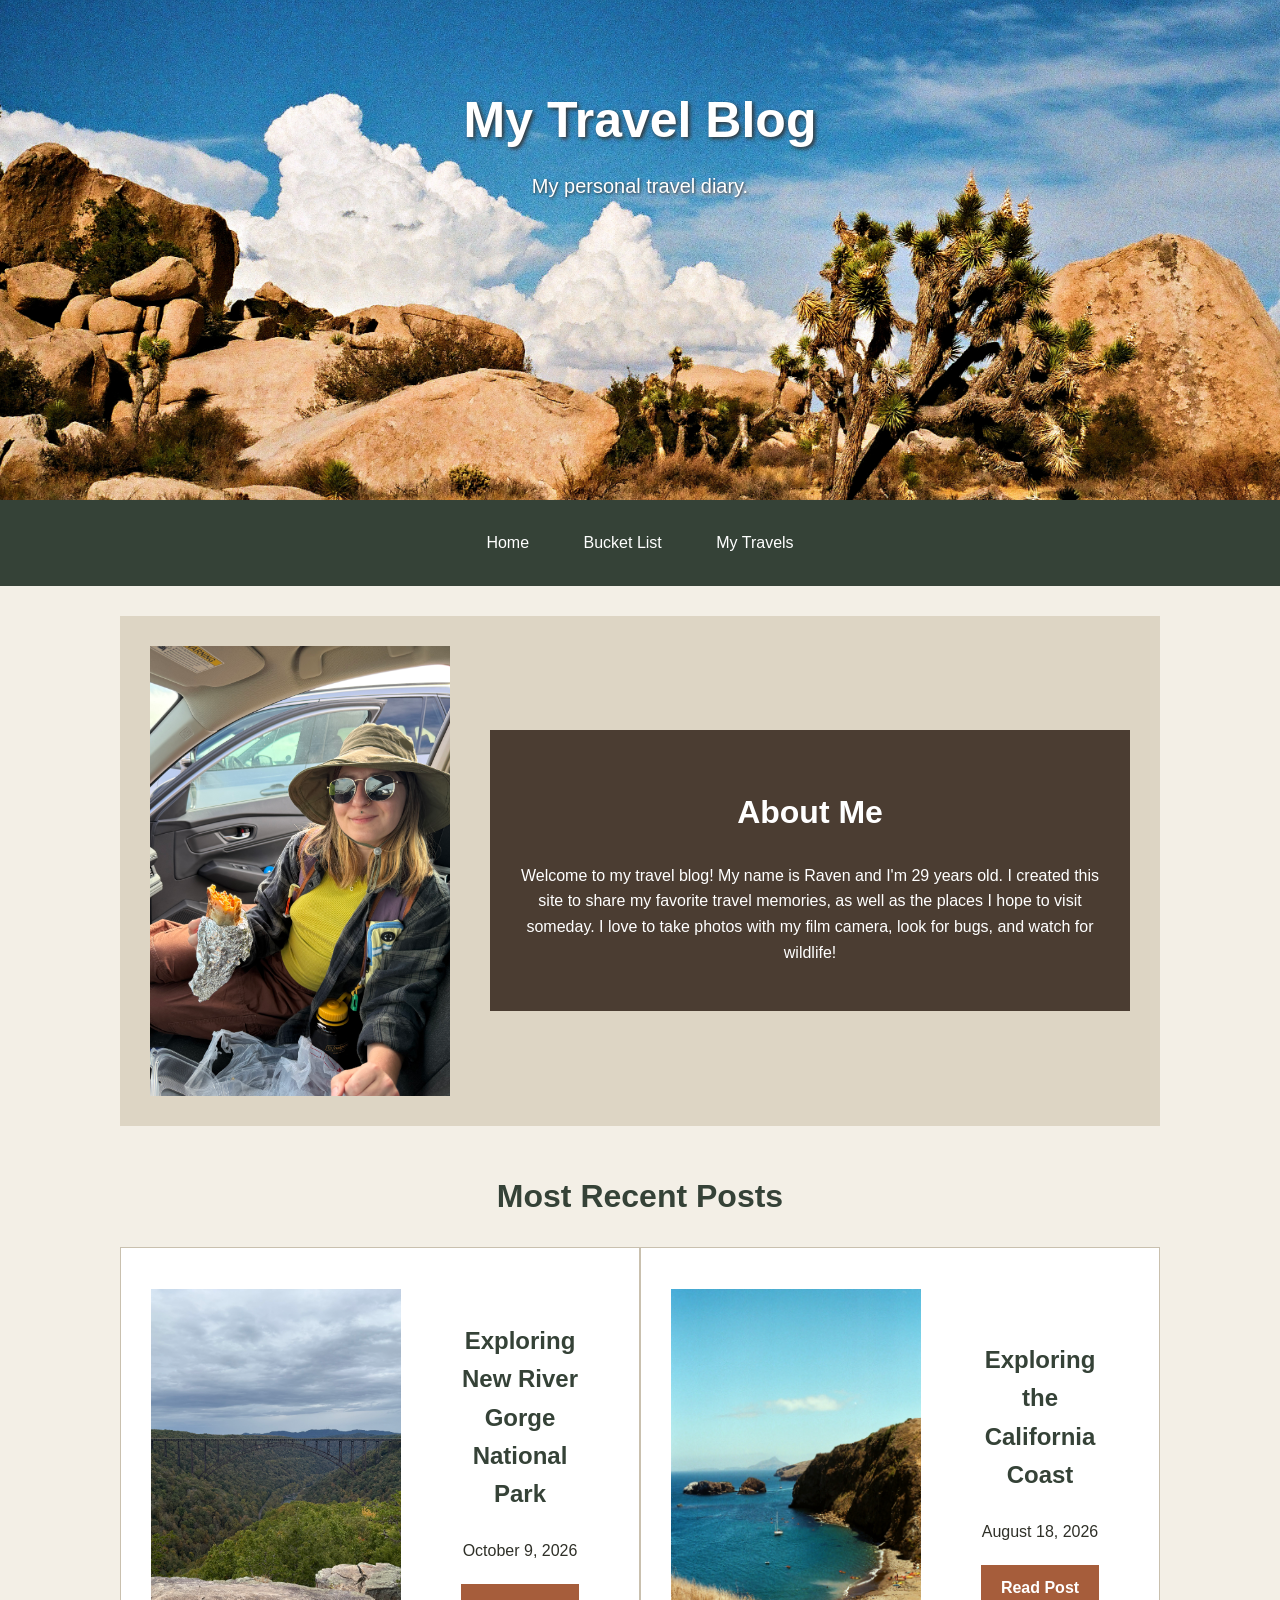
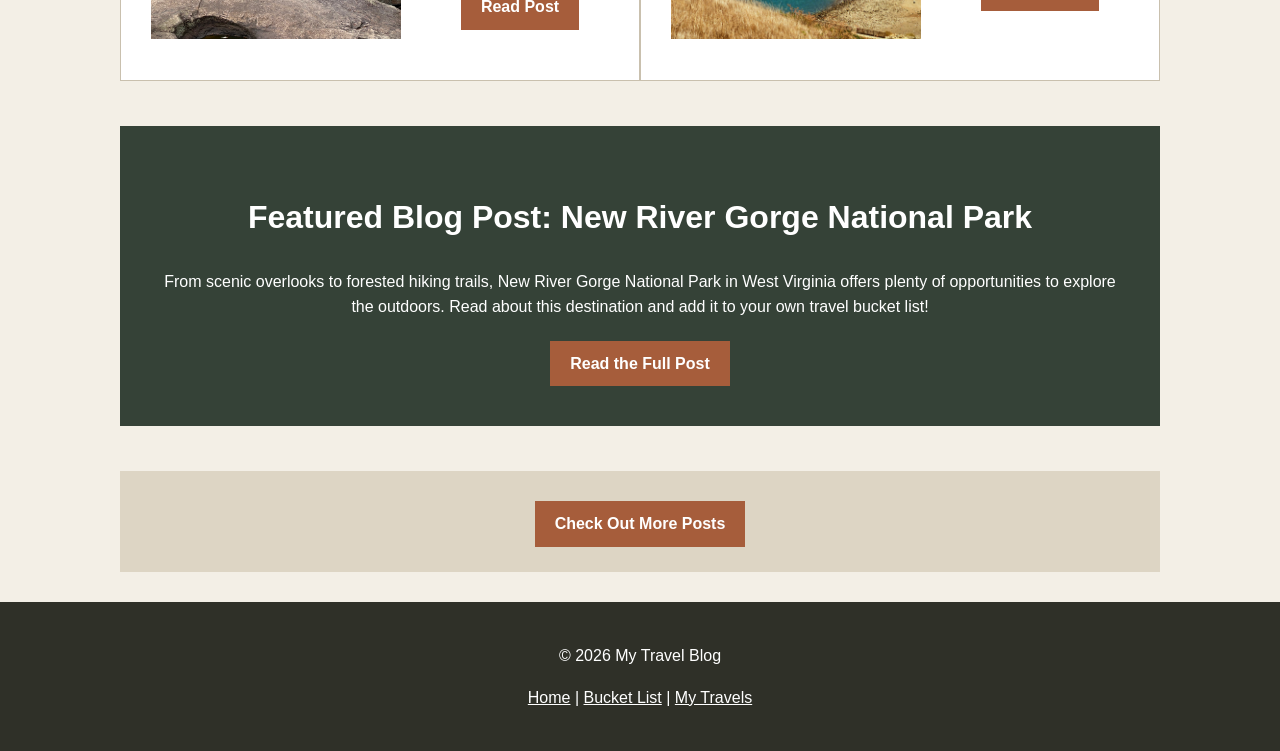
<file: index.html>
<!DOCTYPE html>
<html lang="en">

<head>
    <meta charset="UTF-8">

    <meta name="viewport" content="width=device-width, initial-scale=1.0">

    <meta name="description"
        content="My Travel Blog where I share travel memories, adventures, and places I hope to visit.">

    <title>My Travel Blog</title>

    <link rel="stylesheet" href="styles.css">
</head>

<body>

    <header>

        <a href="index.html">
            <img src="header-joshuatree.jpg"
                alt="Rocky landscape with clouds and a Joshua tree"
                class="header-image">
        </a>

        <div class="header-text">

            <h1>My Travel Blog</h1>

            <p>My personal travel diary.</p>

        </div>

    </header>

    <nav aria-label="Main navigation">

        <a href="index.html" class="nav-button">Home</a>

        <a href="bucket-list.html" class="nav-button">Bucket List</a> 

        <a href="travels.html" class="nav-button">My Travels</a>

    </nav>

    <main id="main-content">

        <!-- About Me section -->
        <section class="about-section">

            <img src="me.jpeg"
                 alt="Woman sitting in a car eating a burrito">

            <div class="about-text">

                <h2>About Me</h2>

                <p>
                    Welcome to my travel blog! My name is Raven and I'm 29 years old.
                    I created this site to share my favorite
                    travel memories, as well as the places I hope to visit someday.
                    I love to take photos with my film camera, look for bugs, and 
                    watch for wildlife!
                </p>

            </div>

        </section>


        <!-- Recent posts -->
        <section>

            <h2>Most Recent Posts</h2>

            <div class="post-list">

                <!-- New River Gorge Blog Post -->

                <article class="post">

                    <img src="new-river-gorge.jpg"
                    alt="New River Gorge Bridge surrounded by forest in West Virginia">

                    <div class="post-text">
                        <h3>Exploring New River Gorge National Park</h3>

                        <p>October 9, 2026</p>

                        <a href="new-river-gorge.html" class="button">
                            Read Post
                        </a>

                    </div>

                </article>

                <!-- California blog post -->

                <article class="post">

                    <img src="channelislands.jpg"
                         alt="Beautiful beach and ocean from Channel Islands">

                    <div class="post-text">

                        <h3>Exploring the California Coast</h3>

                        <p>August 18, 2026</p>

                        <a href="california.html" class="button">Read Post</a>
                    </div>

                </article>

            </div>

        </section>


        <!-- Featured blog post, most recent post-->
        <section class="featured-post">

            <h2>Featured Blog Post: New River Gorge National Park</h2>

            <p>
                From scenic overlooks to forested hiking trails,
                New River Gorge National Park in West Virginia offers
                plenty of opportunities to explore the outdoors.
                Read about this destination and add it to your own
                travel bucket list!
            </p>

            <a href="new-river-gorge.html" class="button">
                Read the Full Post
            </a>

        </section>


        <!-- More posts -->
        <div class="more-posts">

            <a href="travels.html" class="button">
                Check Out More Posts
            </a>

        </div>

    </main>

    <footer>

        <p>© 2026 My Travel Blog</p>

        <p>
            <a href="index.html">Home</a> |
            <a href="bucket-list.html">Bucket List</a> |
            <a href="travels.html">My Travels</a> 
        </p>

    </footer>

</body>

</html>
</file>
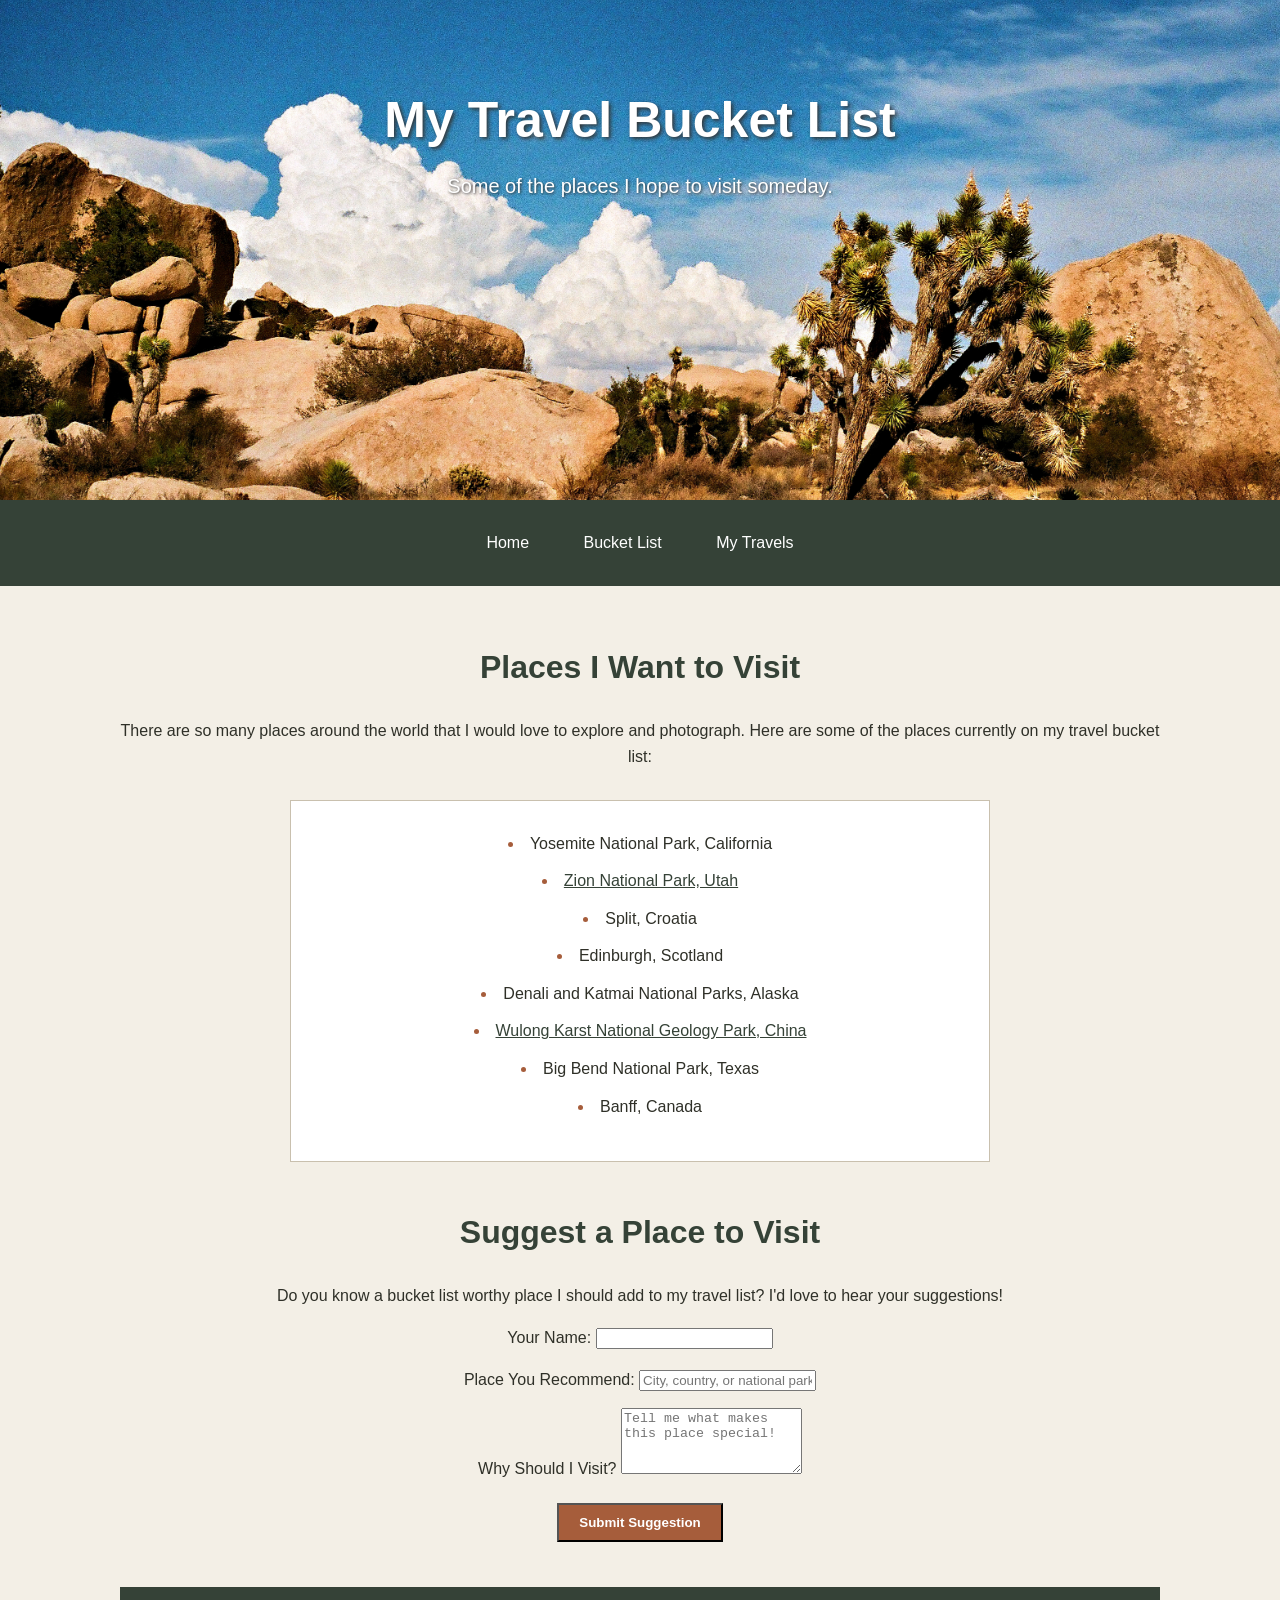
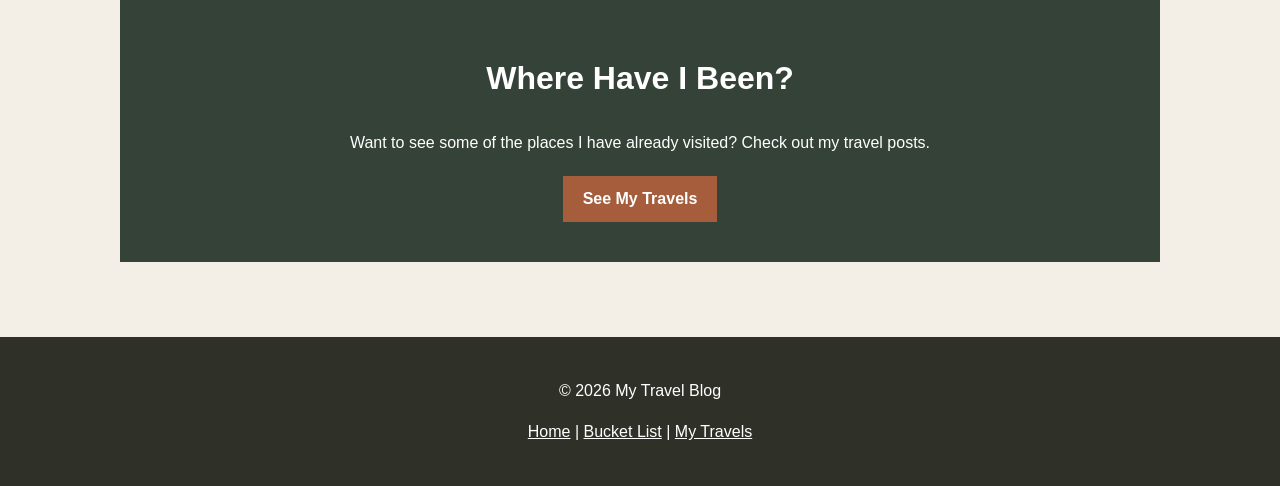
<file: bucket-list.html>
<!DOCTYPE html>
<html lang="en">

<head>

    <meta charset="UTF-8">

    <meta name="viewport" content="width=device-width, initial-scale=1.0">

    <meta name="description"
        content="My travel bucket list of places I hope to visit someday.">

    <title>Travel Bucket List | My Travel Blog</title>

    <link rel="stylesheet" href="styles.css">

</head>

<body>

    <header>

        <a href="index.html">
            <img src="header-joshuatree.jpg"
                alt="Rocky landscape with clouds and a Joshua tree"
                class="header-image">
        </a>

        <div class="header-text">

            <h1>My Travel Bucket List</h1>

            <p>Some of the places I hope to visit someday.</p>

        </div>

    </header>

    <nav aria-label="Main navigation">

        <a href="index.html" class="nav-button">Home</a>

        <a href="bucket-list.html" class="nav-button">Bucket List</a>

        <a href="travels.html" class="nav-button">My Travels</a>

    </nav>

    <main>

        <section>

            <h2>Places I Want to Visit</h2>

            <p>
                There are so many places around the world that I
                would love to explore and photograph. 
                Here are some of the places
                currently on my travel bucket list:
            </p>

            <ul class="bucket-list">

                <li>Yosemite National Park, California</li>

                <li>
                    <a href="https://www.nps.gov/zion/index.htm">Zion National Park, Utah</a>
                </li>

                <li>Split, Croatia</li>

                <li>Edinburgh, Scotland</li>

                <li>Denali and Katmai National Parks, Alaska</li>

                <li>
                    <a href="https://www.ichongqing.info/attraction/wulong-karst-national-geology-park/">Wulong Karst National Geology Park, China</a>
                </li>

                <li>Big Bend National Park, Texas</li>

                <li>Banff, Canada</li>

            </ul>

        </section>


        <section class="suggestion-form">

            <h2>Suggest a Place to Visit</h2>

            <p>
                Do you know a bucket list worthy place I should add 
                to my travel list? I'd love to hear your suggestions!
            </p>

            <form id="suggestionForm">

                <p>
                    <label for="visitorName">Your Name:</label>
                    <input type="text" id="visitorName" name="visitorName"
                           required>
                </p>

                <p>
                    <label for="placeName">Place You Recommend:</label>
                    <input type="text" id="placeName" name="placeName"
                           placeholder="City, country, or national park"
                           required>
                </p>

                <p>
                    <label for="reason">Why Should I Visit?</label>
                    <textarea id="reason" name="reason" rows="4"
                              placeholder="Tell me what makes this place special!"
                              required></textarea>
                </p>

                <button type="submit" class="button">
                    Submit Suggestion
                </button>

            </form>

            <p id="formMessage" role="status" aria-live="polite"></p>

        </section>


        <section class="featured-post">

            <h2>Where Have I Been?</h2>

            <p>
                Want to see some of the places I have already visited?
                Check out my travel posts.
            </p>

            <a href="travels.html" class="button">
                See My Travels
            </a>

        </section>


    </main>

    <footer>

        <p>© 2026 My Travel Blog</p>

        <p>
            <a href="index.html">Home</a> |
            <a href="bucket-list.html">Bucket List</a> |
            <a href="travels.html">My Travels</a>
        </p>
        
    </footer>   

    <script>
        const suggestionForm = document.getElementById("suggestionForm");

        suggestionForm.addEventListener("submit", function(event) {
            event.preventDefault();

            const visitorName = document.getElementById("visitorName").value;
            const placeName = document.getElementById("placeName").value;

            document.getElementById("formMessage").textContent =
                "Thank you, " + visitorName + "! " + placeName +
                " has been added to my list of suggestions.";

            suggestionForm.reset();
        });
    </script>

</body>

</html>
</file>
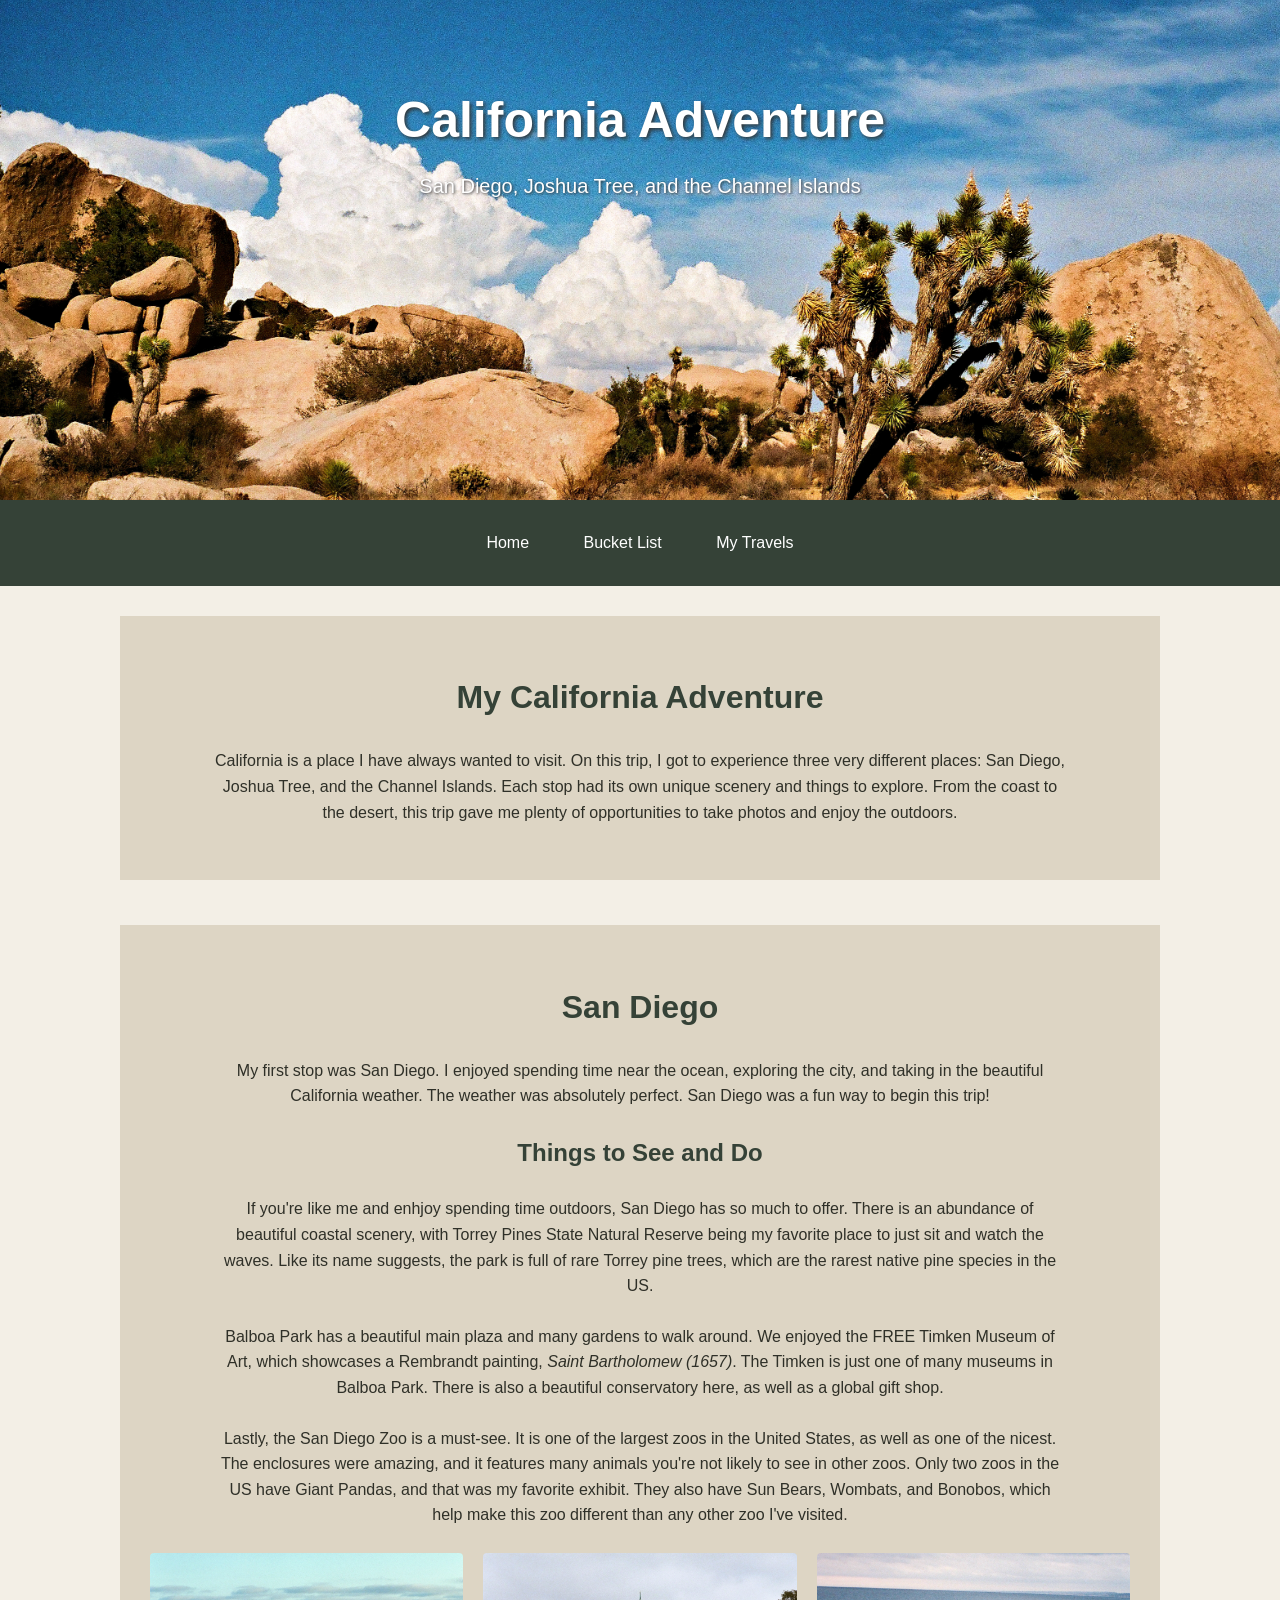
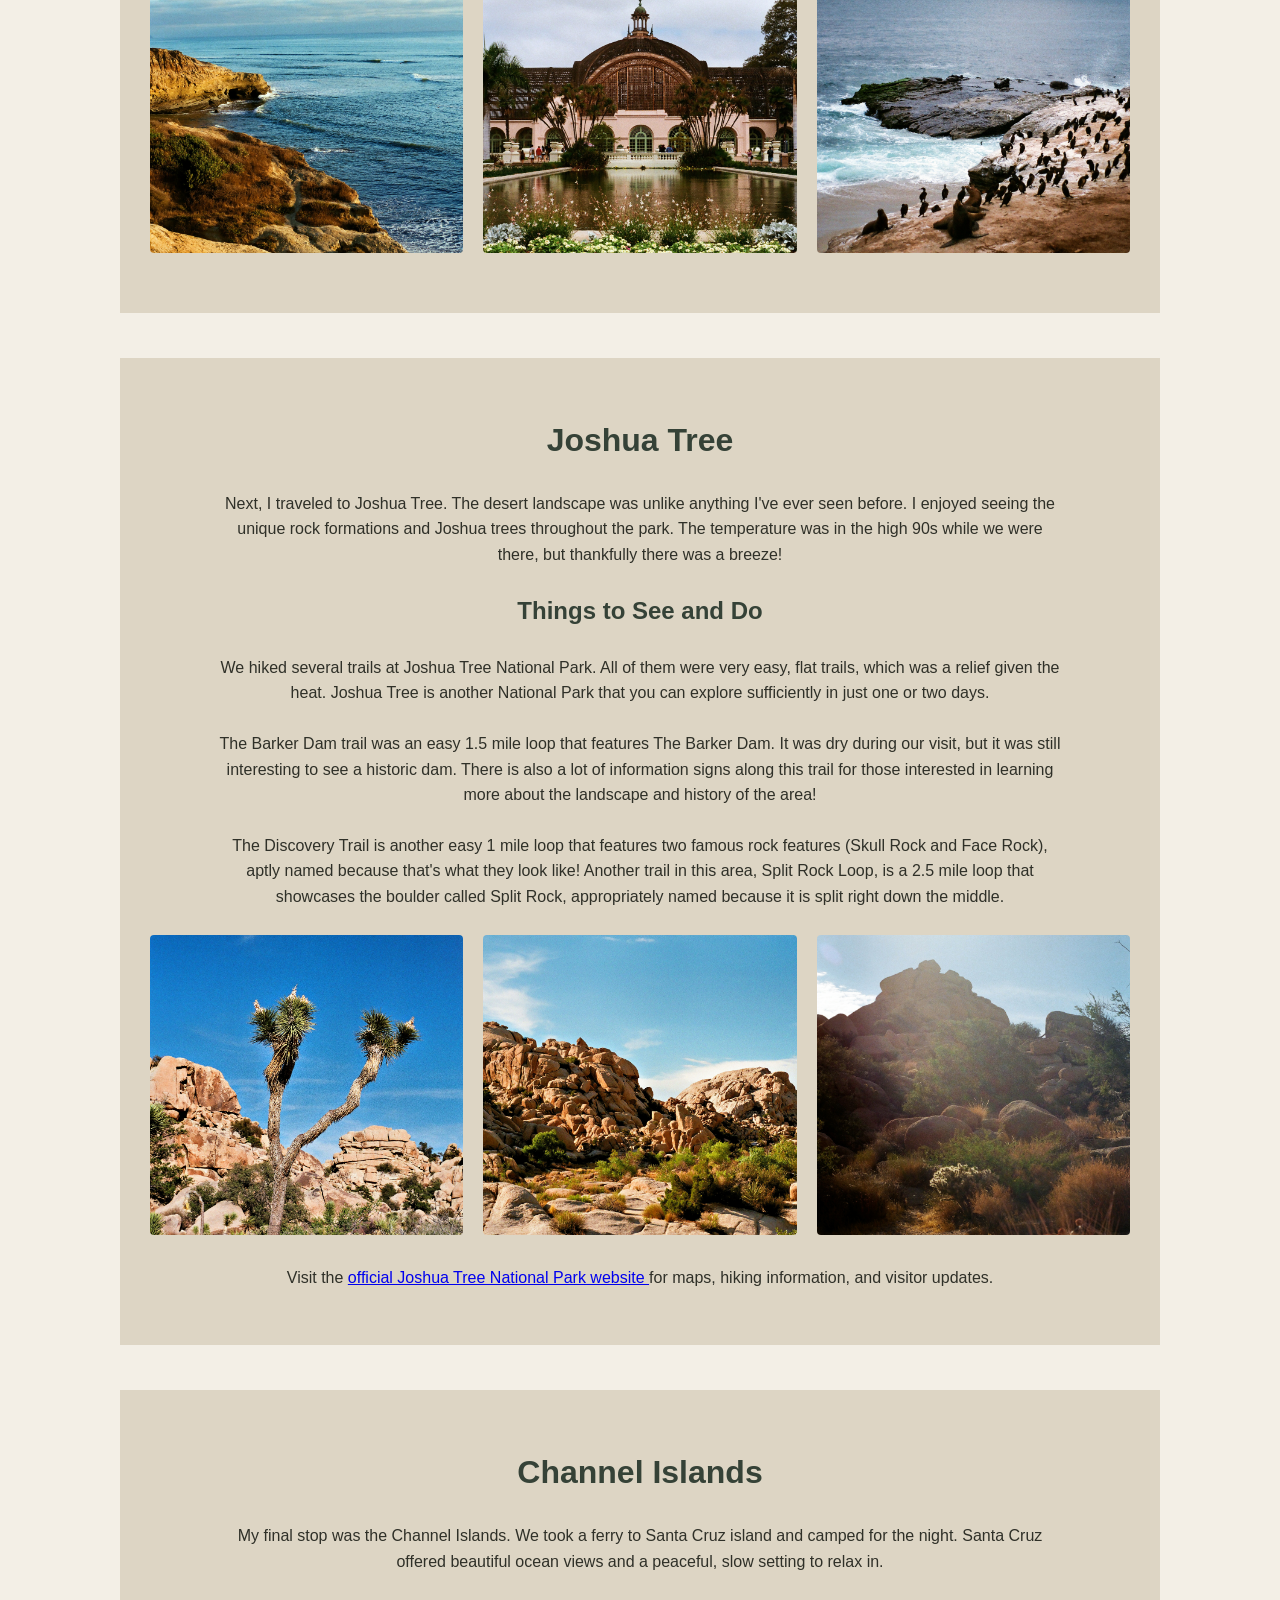
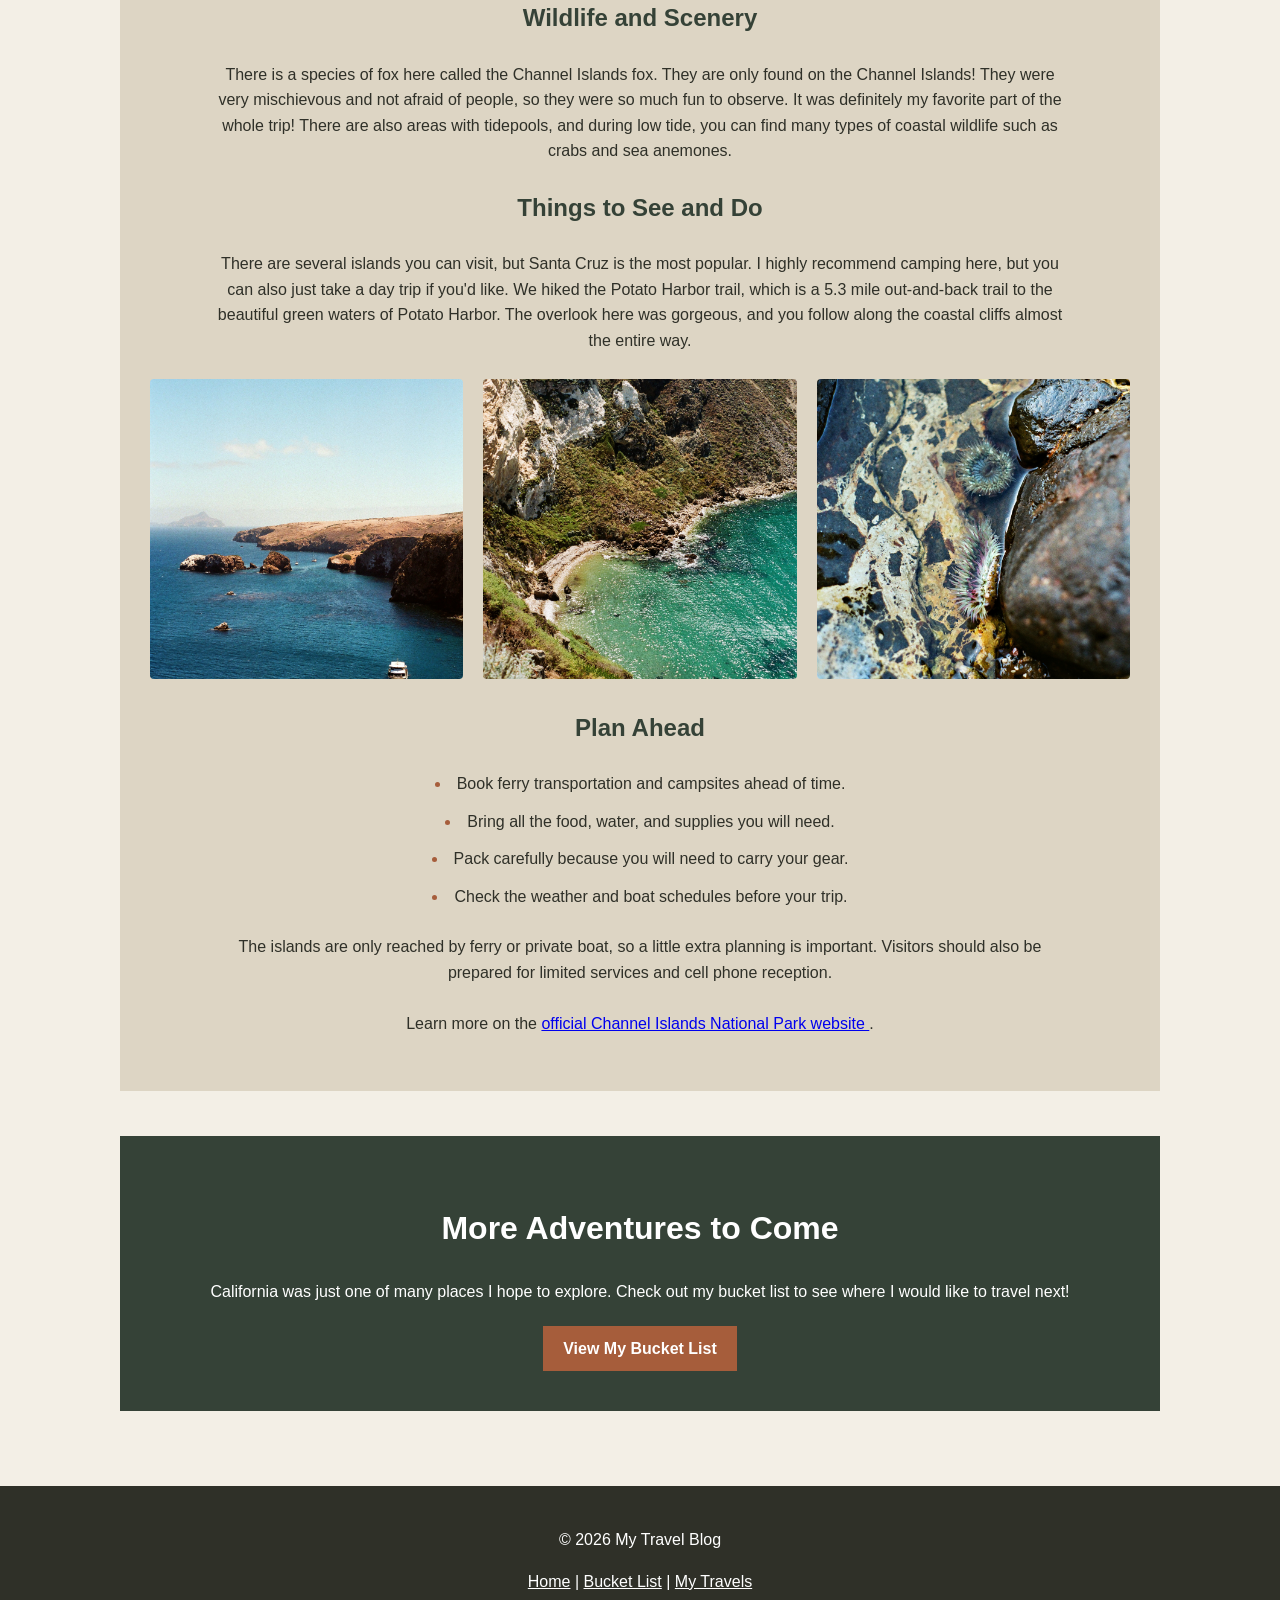
<file: california.html>
<!DOCTYPE html>
<html lang="en">

<head>

    <meta charset="UTF-8">

    <meta name="viewport" content="width=device-width, initial-scale=1.0">

    <meta name="description"
        content="A California travel post about visiting San Diego, Joshua Tree, and Channel Islands National Parks.">

    <title>Exploring the California Coast | My Travel Blog</title>

    <link rel="stylesheet" href="styles.css">

</head>

<body>

    <header>

        <a href="index.html">
            <img src="header-joshuatree.jpg"
                alt="Rocky landscape with clouds and a Joshua tree"
                class="header-image">
        </a>

        <div class="header-text">

            <h1>California Adventure</h1>

            <p>San Diego, Joshua Tree, and the Channel Islands</p>

        </div>

    </header>


    <nav aria-label="Main navigation">

        <a href="index.html" class="nav-button">Home</a>

        <a href="bucket-list.html" class="nav-button">Bucket List</a>

        <a href="travels.html" class="nav-button">My Travels</a>

    </nav>

    <main id="main-content">

        <section class="travel-stop">

            <h2>My California Adventure</h2>

            <p>
                California is a place I have always wanted to visit.
                On this trip, I got to experience three very different
                places: San Diego, Joshua Tree, and the Channel Islands.
                Each stop had its own unique scenery and things to explore.
                From the coast to the desert, this trip gave me plenty
                of opportunities to take photos and enjoy the outdoors.
            </p>

        </section>

        <!-- San Diego -->

        <section class="travel-stop">

            <h2>San Diego</h2>

            <p>
                My first stop was San Diego. I enjoyed spending time
                near the ocean, exploring the city, and taking in the
                beautiful California weather. The weather was absolutely perfect. 
                San Diego was a fun way to begin this trip!
            </p>

            <h3>Things to See and Do</h3>

            <p>
                If you're like me and enhjoy spending time outdoors, San Diego
                has so much to offer. There is an abundance of beautiful coastal
                scenery, with Torrey Pines State Natural Reserve being my favorite
                place to just sit and watch the waves. Like its name suggests, the 
                park is full of rare Torrey pine trees, which are the rarest native
                pine species in the US.
            </p>

            <p>
                Balboa Park has a beautiful main plaza and many gardens to walk around. 
                We enjoyed the FREE Timken Museum of Art, which showcases a Rembrandt 
                painting, <cite>Saint Bartholomew (1657)</cite>. The Timken is just
                one of many museums in Balboa Park.
                There is also a beautiful conservatory here, as well as a global gift shop.
            </p> 

            <p>
                Lastly, the San Diego Zoo is a must-see. It is one of the largest zoos in 
                the United States, as well as one of the nicest. The enclosures were 
                amazing, and it features many animals you're not likely to see in other 
                zoos. Only two zoos in the US have Giant Pandas, and that was my favorite 
                exhibit. They also have Sun Bears, Wombats, and Bonobos, which help make
                this zoo different than any other zoo I've visited.
            </p>

            <div class="photo-row">

                <img src="sandiego1.jpg"
                     alt="View of the coastline and the ocean">

                <img src="sandiego2.jpg"
                     alt="Wooden conservatory at Balboa Park">

                <img src="sandiego3.jpg"
                     alt="Sea lions and cormorants at La Jolla Cove">

            </div>

        </section>

        <!-- Joshua Tree -->

        <section class="travel-stop">

            <h2>Joshua Tree</h2>

            <p>
                Next, I traveled to Joshua Tree. The desert landscape
                was unlike anything I've ever seen before. I enjoyed seeing
                the unique rock formations and Joshua trees throughout
                the park. The temperature was in the high 90s while we were there, 
                but thankfully there was a breeze! 
            </p>

            <h3>Things to See and Do</h3>

            <p>
                We hiked several trails at Joshua Tree National Park. All of them
                were very easy, flat trails, which was a relief given the heat.
                Joshua Tree is another National Park that you can explore sufficiently
                in just one or two days.
            </p>

            <p>
                The Barker Dam trail was an easy 1.5 mile loop that features The Barker
                Dam. It was dry during our visit, but it was still interesting to see 
                a historic dam. There is also a lot of information signs along this 
                trail for those interested in learning more about the landscape and
                history of the area!
            </p>

            <p>
                The Discovery Trail is another easy 1 mile loop that features two famous rock features (Skull Rock and Face Rock), aptly named because that's what they look like! Another trail in this area, Split Rock Loop, is a 2.5 mile loop that showcases the boulder called Split Rock, appropriately named because it is split right down the middle.
            </p>

            <div class="photo-row">

                <img src="joshuatree1.jpg"
                     alt="Joshua tree surrounded by desert landscape">

                <img src="joshuatree2.jpg"
                     alt="Rock formations in Joshua Tree">

                <img src="joshuatree3.jpg"
                     alt="Desert landscape in Joshua Tree">

            </div>

            <p>
                Visit the
                <a href="https://www.nps.gov/jotr/index.htm">
                    official Joshua Tree National Park website
                </a>
                for maps, hiking information, and visitor updates.
            </p>

        </section>

        <!-- Channel Islands -->

        <section class="travel-stop">

            <h2>Channel Islands</h2>

            <p>
                My final stop was the Channel Islands. We took a ferry to Santa Cruz 
                island and camped for the night. Santa Cruz offered beautiful 
                ocean views and a peaceful, slow setting to relax in. 
            </p>

            <h3>Wildlife and Scenery</h3>

            <p>
                There is a species of fox here called the Channel Islands fox. 
                They are only found on the Channel Islands! They were very 
                mischievous and not afraid of people, so they were so much fun
                to observe. It was definitely my favorite part of the whole trip!
                There are also areas with tidepools, and during low tide, you can
                find many types of coastal wildlife such as crabs and sea anemones.
            </p>

            <h3>Things to See and Do</h3>

            <p>
                There are several islands you can visit, but Santa Cruz is the most
                popular. I highly recommend camping here, but you can also just take
                a day trip if you'd like. We hiked the Potato Harbor trail, which is 
                a 5.3 mile out-and-back trail to the beautiful green waters of Potato
                Harbor. The overlook here was gorgeous, and you follow along the 
                coastal cliffs almost the entire way. 
            </p>


            <div class="photo-row">

                <img src="channelislands1.jpg"
                     alt="Ocean view at the Channel Islands">

                <img src="channelislands2.jpg"
                     alt="Beach and coastline at the Channel Islands">

                <img src="channelislands3.jpg"
                     alt="Sea anemones in a small tide pool">

            </div>

            <h3>Plan Ahead</h3>

            <ul>
                <li>Book ferry transportation and campsites ahead of time.</li>
                <li>Bring all the food, water, and supplies you will need.</li>
                <li>Pack carefully because you will need to carry your gear.</li>
                <li>Check the weather and boat schedules before your trip.</li>
            </ul>

            <p>
                The islands are only reached by ferry or private boat,
                so a little extra planning is important. Visitors
                should also be prepared for limited services and
                cell phone reception.
            </p>

            <p>
                Learn more on the
                <a href="https://www.nps.gov/chis/index.htm">
                    official Channel Islands National Park website
                </a>.
            </p>

        </section>

        <section class="featured-post">

            <h2>More Adventures to Come</h2>

            <p>
                California was just one of many places I hope to
                explore. Check out my bucket list to see where I
                would like to travel next!
            </p>

            <a href="bucket-list.html" class="button">
                View My Bucket List
            </a>

        </section>

    </main>

    <footer>

        <p>© 2026 My Travel Blog</p>

        <p>
            <a href="index.html">Home</a> |
            <a href="bucket-list.html">Bucket List</a> |
            <a href="travels.html">My Travels</a> 
        </p>

    </footer>

</body>

</html>
</file>
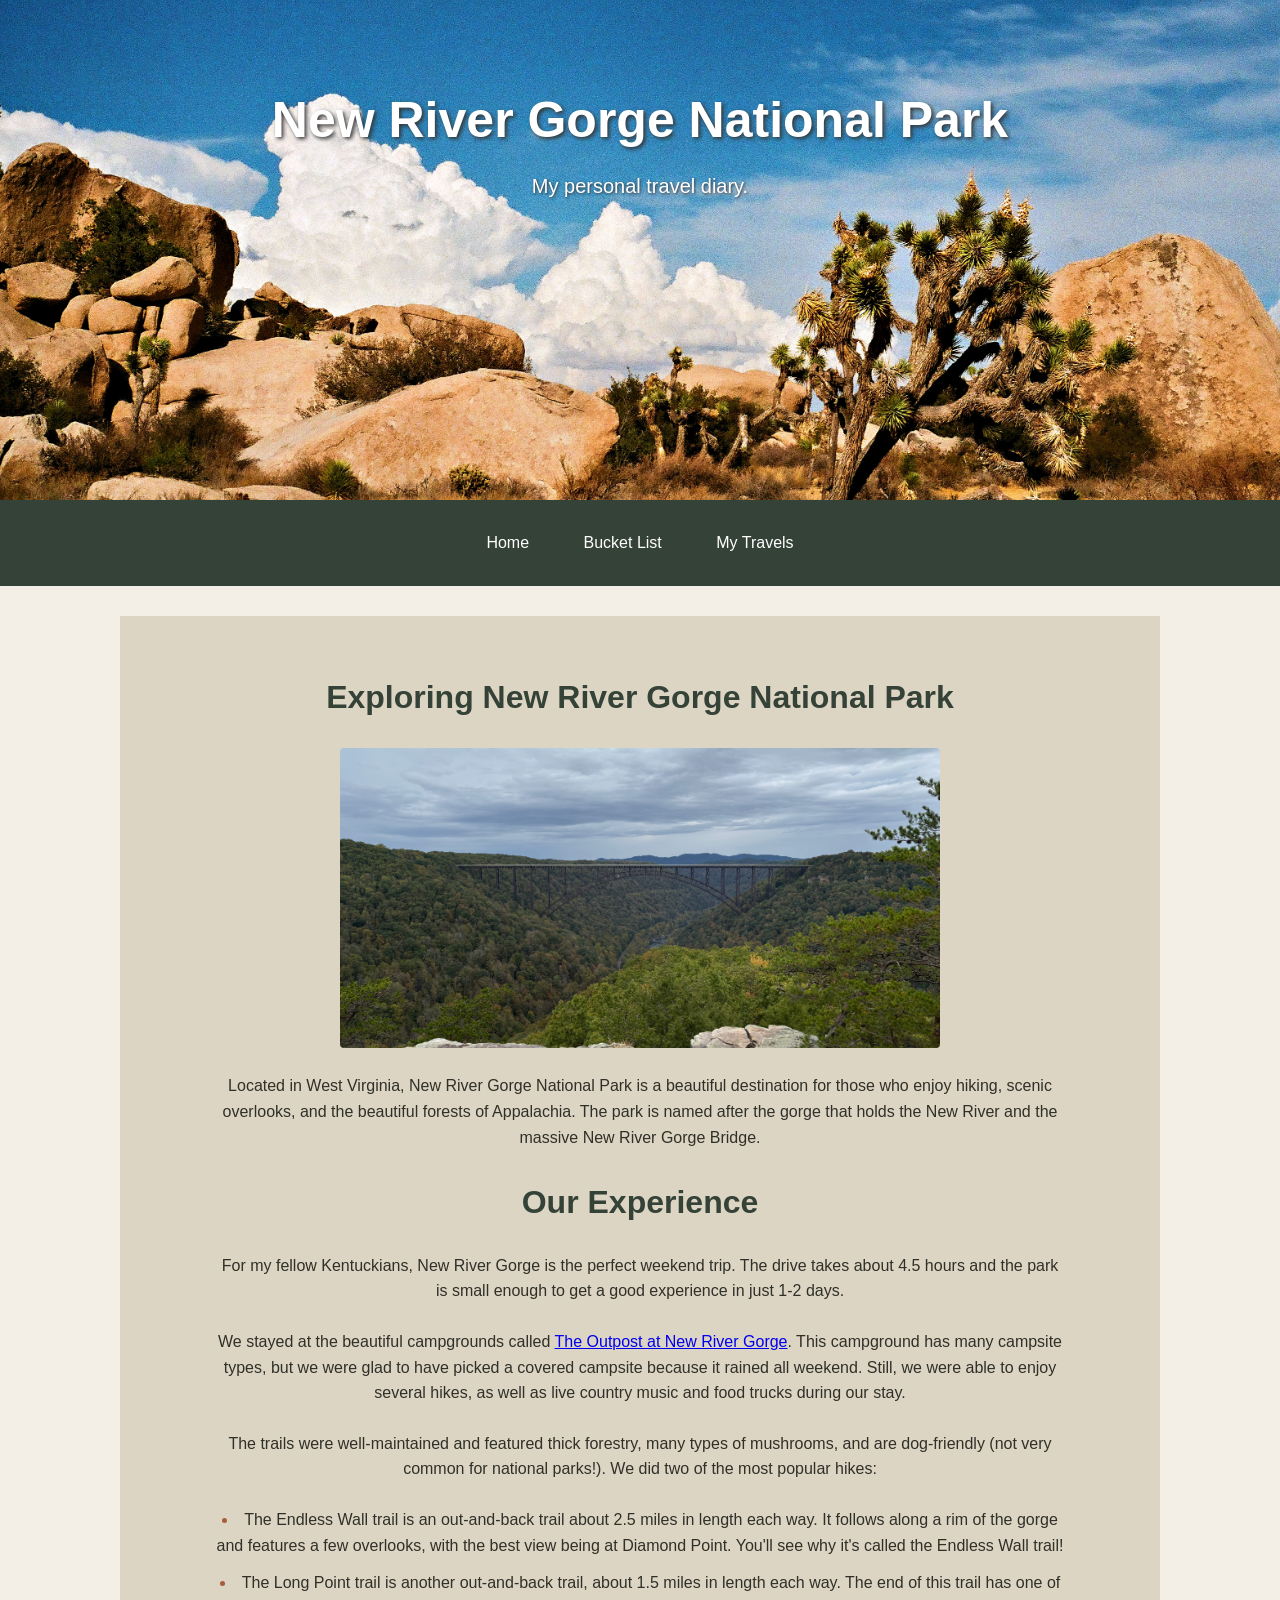
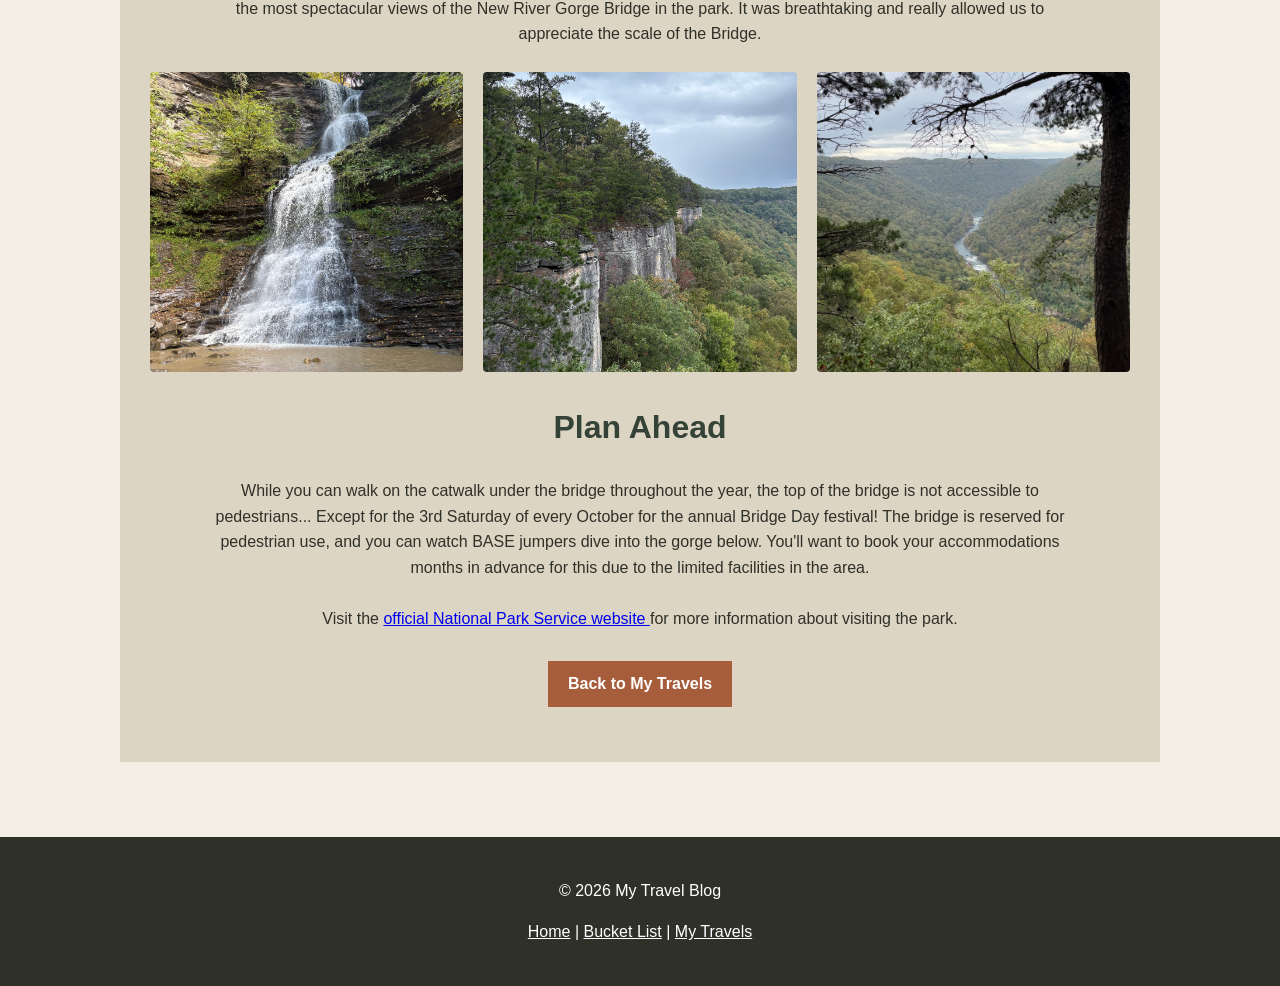
<file: new-river-gorge.html>
<!DOCTYPE html>
<html lang="en">

<head>

    <meta charset="UTF-8">

    <meta name="viewport" content="width=device-width, initial-scale=1.0">

    <meta name="description"
          content="Explore New River Gorge National Park in West Virginia, including scenic overlooks, hiking trails, and camping.">

    <title>New River Gorge National Park | My Travel Blog</title>

    <link rel="stylesheet" href="styles.css">

</head>

<body>

    <header>

        <a href="index.html">
            <img src="header-joshuatree.jpg"
                 alt="Rocky landscape with clouds and a Joshua tree"
                 class="header-image">
        </a>

        <div class="header-text">
            <h1>New River Gorge National Park</h1>

            <p>My personal travel diary.</p>
        </div>

    </header>

    <nav aria-label="Main navigation">

        <a href="index.html" class="nav-button">Home</a>

        <a href="bucket-list.html" class="nav-button">Bucket List</a>

        <a href="travels.html" class="nav-button">My Travels</a>

    </nav>

    <main id="main-content">

        <section class="travel-stop">

            <h2>Exploring New River Gorge National Park</h2>

            <img src="new-river-gorge.jpg"
                 alt="New River Gorge Bridge crossing the forested gorge in West Virginia"
                 class="nrg-landscape">

            <p>
                Located in West Virginia, New River Gorge National
                Park is a beautiful destination for those who enjoy
                hiking, scenic overlooks, and the beautiful forests of
                Appalachia. The park is named after the gorge that holds
                the New River and the massive New River Gorge Bridge.
            </p>

            <h2>Our Experience</h2>

            <p>
                For my fellow Kentuckians, New River Gorge is the perfect
                weekend trip. The drive takes about 4.5 hours and the park
                is small enough to get a good experience in just 1-2 days.
            </p>

            <p>
                We stayed at the beautiful campgrounds called 
                <a href="https://outpostnrg.com">The Outpost at New River Gorge</a>. 
                This campground has many campsite types, but we were 
                glad to have picked a covered campsite because it rained all weekend. 
                Still, we were able to enjoy several hikes, as well as live country 
                music and food trucks during our stay.
            </p>

             <p>
                The trails were well-maintained and featured thick forestry, many 
                types of mushrooms, and are dog-friendly (not very common for 
                national parks!). We did two of the most popular hikes:
            </p>

            <ul>
                <li>
                    The Endless Wall trail is an out-and-back trail about 2.5 miles
                    in length each way. It follows along a rim of the gorge and 
                    features a few overlooks, with the best view being at Diamond Point.
                    You'll see why it's called the Endless Wall trail!
                </li>

                <li>
                    The Long Point trail is another out-and-back trail, about 1.5 miles 
                    in length each way. The end of this trail has one of the most 
                    spectacular views of the New River Gorge Bridge in the park. 
                    It was breathtaking and really allowed us to appreciate the scale
                    of the Bridge.
                </li>
            </ul>

            <div class="photo-row">

                <img src="cathedralfalls.jpg"
                    alt="Large tiered waterfall with surround greenery">

                <img src="new-river-gorge-1.jpg"
                    alt="Long line of forested cliffs overlooking a forested gorge">

                <img src="new-river-gorge-2.jpg"
                    alt="Forested gorge with the flowing New River">

            </div>

            <h2>Plan Ahead</h2>

            <p>
                While you can walk on the catwalk under the bridge throughout the year,
                the top of the bridge is not accessible to pedestrians... Except for 
                the 3rd Saturday of every October for the annual Bridge Day festival!
                The bridge is reserved for pedestrian use, and you can watch BASE jumpers
                dive into the gorge below. You'll want to book your accommodations months 
                in advance for this due to the limited facilities in the area.
            </p>

            <p>
                Visit the
                <a href="https://www.nps.gov/neri/index.htm">
                    official National Park Service website
                </a>
                for more information about visiting the park.
            </p>

            <p>
                <a href="travels.html" class="button">
                    Back to My Travels
                </a>
            </p>

        </section>

    </main>

    <footer>

        <p>© 2026 My Travel Blog</p>

        <p>
            <a href="index.html">Home</a> |
            <a href="bucket-list.html">Bucket List</a> |
            <a href="travels.html">My Travels</a> 
        </p>
        
    </footer>

</body>

</html>
</file>
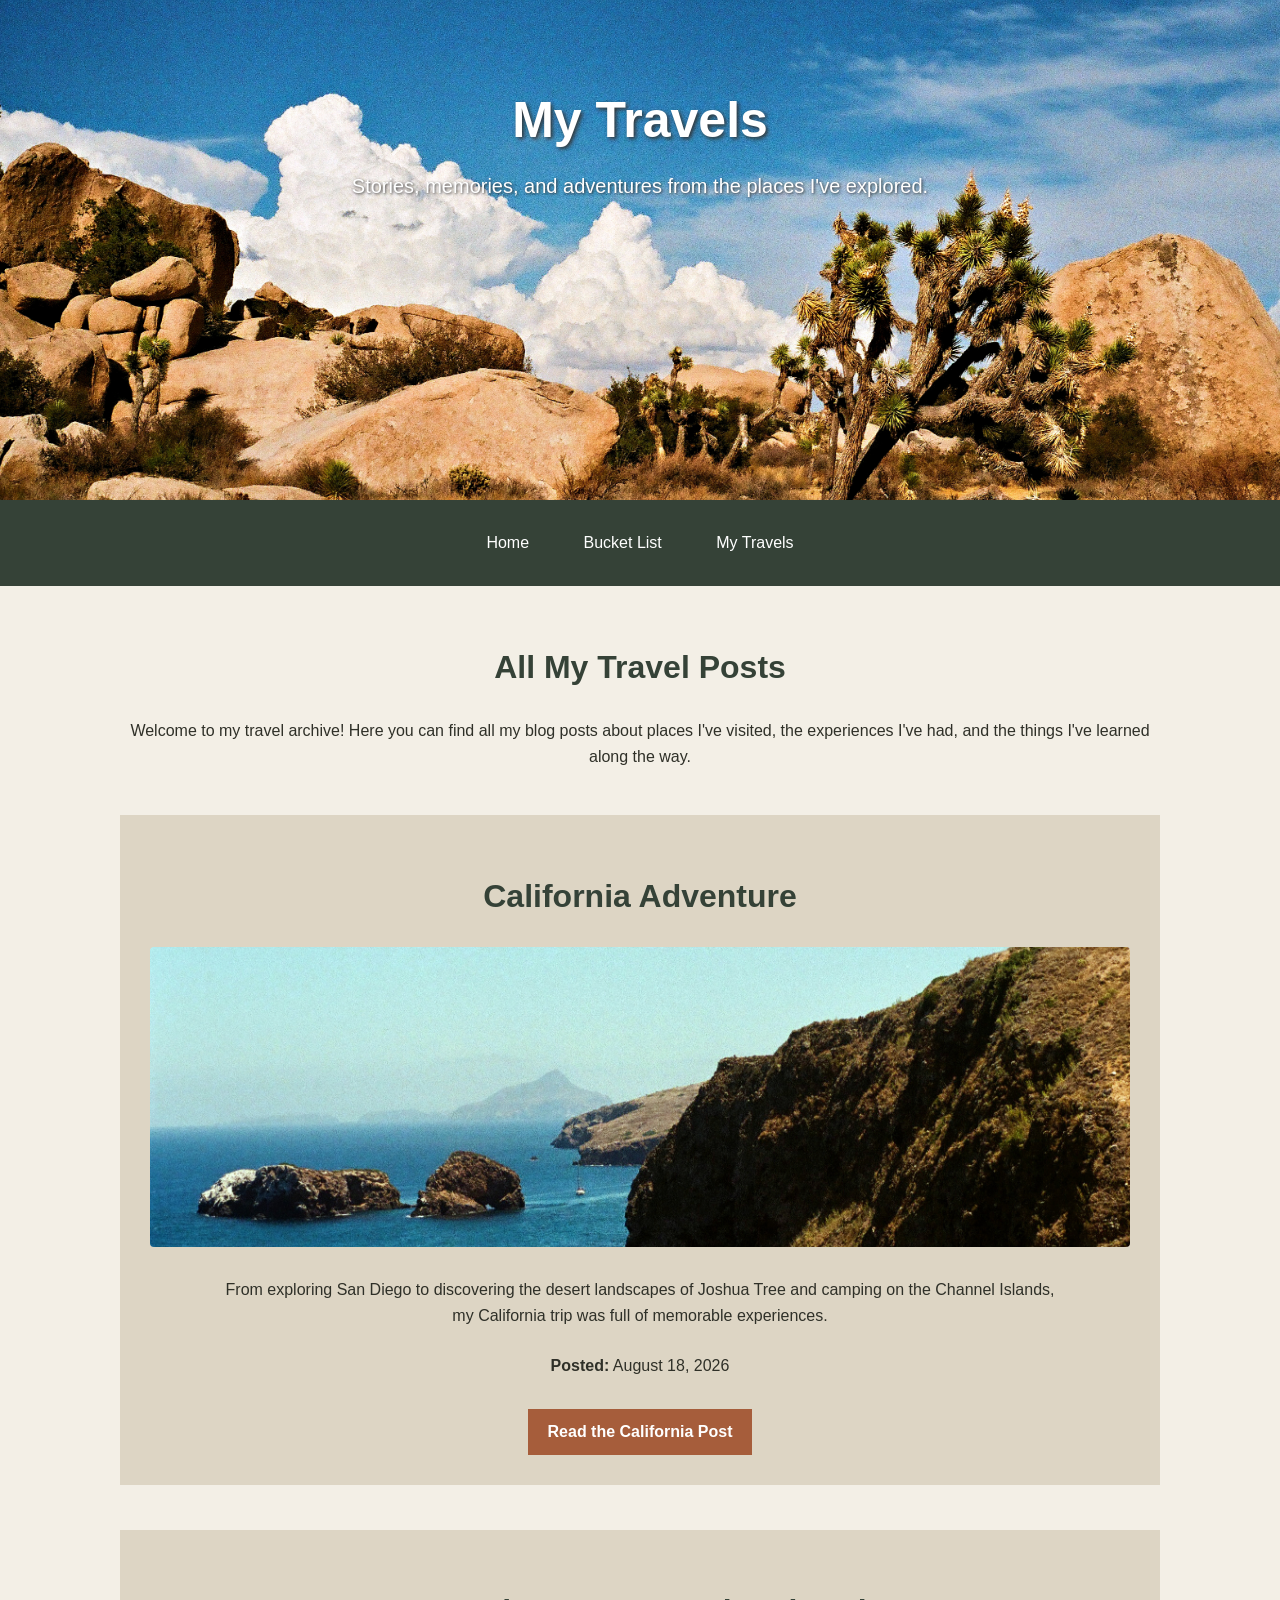
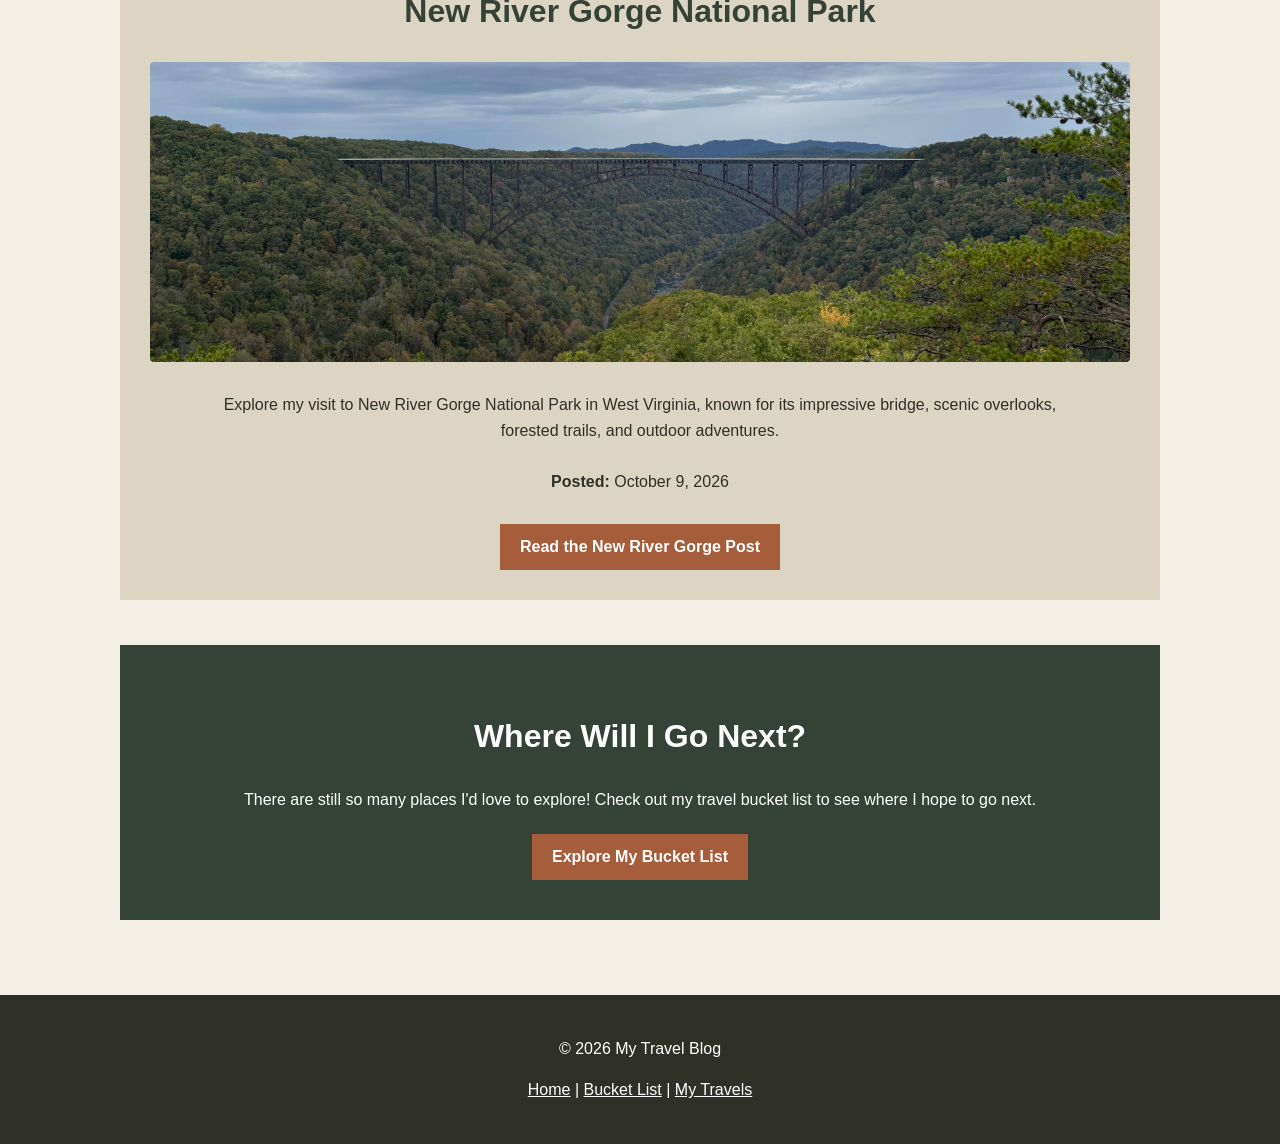
<file: travels.html>
<!DOCTYPE html>
<html lang="en">

<head>

    <meta charset="UTF-8">

    <meta name="viewport" content="width=device-width, initial-scale=1.0">

    <meta name="description" content="Browse all travel posts on My Travel Blog, including adventures in California and New River Gorge.">

    <title>My Travels | My Travel Blog</title>

    <link rel="stylesheet" href="styles.css">

</head>

<body>

    <header>

        <a href="index.html">
            <img src="header-joshuatree.jpg"
                 alt="Rocky landscape with clouds and a Joshua tree"
                 class="header-image">
        </a>

        <div class="header-text">

            <h1>My Travels</h1>

            <p>Stories, memories, and adventures from the places I've explored.</p>

        </div>

    </header>

    <nav aria-label="Main navigation">

        <a href="index.html" class="nav-button">Home</a>

        <a href="bucket-list.html" class="nav-button">Bucket List</a>

        <a href="travels.html" class="nav-button">My Travels</a>

    </nav>

    <main id="main-content">

        <section class="intro">

            <h2>All My Travel Posts</h2>

            <p>
                Welcome to my travel archive! Here you can find all my blog
                posts about places I've visited, the experiences I've had,
                and the things I've learned along the way.
            </p>

        </section>

        <section class="travel-stop">

            <h2>California Adventure</h2>

            <div class="photo-row">
                <img src="channelislands.jpg"
                     alt="Coastal scenery from my California adventure">
            </div>

            <p>
                From exploring San Diego to discovering the desert landscapes
                of Joshua Tree and camping on the Channel Islands, my California
                trip was full of memorable experiences.
            </p>

            <p><strong>Posted:</strong> August 18, 2026</p>

            <a href="california.html" class="button">Read the California Post</a>

        </section>

        <section class="travel-stop">

            <h2>New River Gorge National Park</h2>

            <div class="photo-row">
                <img src="new-river-gorge.jpg"
                     alt="New River Gorge Bridge surrounded by forest">
            </div>

            <p>
                Explore my visit to New River Gorge National Park in West
                Virginia, known for its impressive bridge, scenic overlooks,
                forested trails, and outdoor adventures.
            </p>

            <p><strong>Posted:</strong> October 9, 2026</p>

            <a href="new-river-gorge.html" class="button">Read the New River Gorge Post</a>

        </section>

        <section class="featured-post">

            <h2>Where Will I Go Next?</h2>

            <p>
                There are still so many places I'd love to explore! Check out
                my travel bucket list to see where I hope to go next.
            </p>

            <a href="bucket-list.html" class="button">Explore My Bucket List</a>

        </section>

    </main>

    <footer>

        <p>© 2026 My Travel Blog</p>

        <p>
            <a href="index.html">Home</a> |
            <a href="bucket-list.html">Bucket List</a> |
            <a href="travels.html">My Travels</a>
        </p>

    </footer>

</body>

</html>
</file>
<file: styles.css>
body {
    font-family: Arial, sans-serif;
    margin: 0;
    background-color: #f3efe6;
    color: #2f3028;
    line-height: 1.6;
    text-align: center;
}

header {
    position: relative;
    text-align: center;
}

.header-image {
    width: 100%;
    height: 500px;
    object-fit: cover;
    display: block;
}

.header-text {
    position: absolute;
    top: 80px;
    left: 0;
    width: 100%;
}

.header-text h1 {
    font-size: 50px;
    margin: 0;
    color: #ffffff;
    text-shadow: 2px 2px 4px #333333;
}

.header-text p {
    font-size: 20px;
    margin-top: 10px;
    color: #ffffff;
    text-shadow: 1px 1px 3px #333333;
}

nav {
    text-align: center;
    background-color: #354237;
    padding: 15px;
}

.nav-button {
    display: inline-block;
    background-color: #354237;
    color: #ffffff;
    padding: 10px 20px;
    margin: 5px;
    text-decoration: none;
    font-size: 16px;
}

.nav-button:hover,
.nav-button:focus {
    background-color: #66745d;
}

main {
    max-width: 1100px;
    margin: auto;
    padding: 30px;
    box-sizing: border-box;
}


section {
    margin-bottom: 45px;
}

h2 {
    text-align: center;
    font-size: 32px;
    color: #354237;
    margin-bottom: 25px;
}

h3 {
    font-size: 24px;
    color: #354237;
}

.about-section {
    display: flex;
    gap: 40px;
    background-color: #ddd5c4;
    padding: 30px;
    align-items: center;
}

.about-section img {
    width: 300px;
    height: 450px;
    object-fit: cover;
}

.about-text {
    background-color: #4b3d32;
    color: #ffffff;
    padding: 30px;
    flex: 1;
}

.about-text h2 {
    color: #ffffff;
}

.post-list {
    display: flex;
}

.post {
    display: flex;
    gap: 30px;
    background-color: #ffffff;
    padding: 30px;
    width: 100%;
    box-sizing: border-box;
    border: 1px solid #c9c0ae;
    align-items: center;
}

.post img {
    width: 250px;
    height: 350px;
    object-fit: cover;
}

.post-text {
    flex: 1;
    padding: 20px;
}

.post h3 {
    font-size: 24px;
}

.featured-post {
    background-color: #354237;
    color: #ffffff;
    padding: 40px;
    text-align: center;
}

.featured-post h2 {
    color:#ffffff;
}

.more-posts {
    text-align: center;
    background-color: #ddd5c4;
    padding: 25px;
}

.button {
    display: inline-block;
    background-color: #a65d3b;
    color: #ffffff;
    padding: 10px 20px;
    text-decoration: none;
    font-weight: bold;
    margin-top: 5px;
}

.button:hover,
.button:focus {
    background-color: #7d432b;
}

footer {
    background-color: #2f3028;
    color: #ffffff;
    text-align: center;
    padding: 25px;
}

footer a {
    color: #ffffff;
    text-decoration: underline;
}

footer a:hover,
footer a:focus {
    color: #ddd5c4;
}

.travel-stop {
    background-color: #ddd5c4;
    padding: 30px;
}

.travel-stop p {
    max-width: 850px;
    margin: 0 auto 25px auto;
}

.photo-row {
    display: flex;
    gap: 20px;
    margin: 25px 0 30px;
    align-items: stretch;
}

.photo-row img {
    flex: 1;
    min-width: 0;
    width: 0;
    height: 300px;
    object-fit: cover;
    border-radius: 4px;
}

.nrg-landscape {
    display: block;
    width: 100%;
    max-width: 600px;
    height: 300px;
    object-fit: cover;
    margin: 25px auto;
    border-radius: 4px;
}

main ul {
    max-width: 850px;
    margin: 0 auto 25px;
    padding-left: 0;
    list-style-position: inside;
    text-align: center;
}

main li {
    margin-bottom: 12px;
    padding: 0;
    font-size: 16px;
    line-height: 1.6;
}

main li::marker {
    color: #a65d3b;
}

.bucket-list {
    background-color: #ffffff;
    max-width: 700px;
    margin: 30px auto;
    padding: 30px 50px;
    border: 1px solid #c9c0ae;
    box-sizing: border-box;
}

.bucket-list a {
    color: #354237;
    text-decoration: underline;
}

.bucket-list a:hover,
.bucket-list a:focus {
    color: #a65d3b;
}

/* Mobile Layout */

@media (max-width: 700px) {
    main {
        padding: 15px;
    }

    .header-image {
        height: 300px;
    }

    .header-text {
        top: 45px;
        padding: 0 10px;
        box-sizing: border-box;
    }

    .header-text h1 {
        font-size: 36px;
    }

    .header-text p {
        font-size: 18px;
    }

    nav {
        padding: 10px;
    }

    .nav-button {
        padding: 12px 15px;
        margin: 4px;
    }

    h2 {
        font-size: 27px;
    }

    .about-section,
    .post {
        flex-direction: column;
        gap: 20px;
        padding: 20px;
    }

    .about-section img,
    .post img {
        width: 100%;
        height: auto;
        max-height: 450px;
        object-fit: cover;
    }

    .about-text,
    .post-text {
        padding: 15px;
        box-sizing: border-box;
        width: 100%;
    }

    .travel-stop {
        padding: 20px;
    }

    .photo-row {
        flex-direction: column;
        gap: 15px;
    }

    .photo-row img {
        width: 100%;
        height: 300px;
        flex: none;
    }

    .bucket-list {
        padding: 25px;
    }

    .featured-post {
        padding: 25px;
    }
}
</file>
